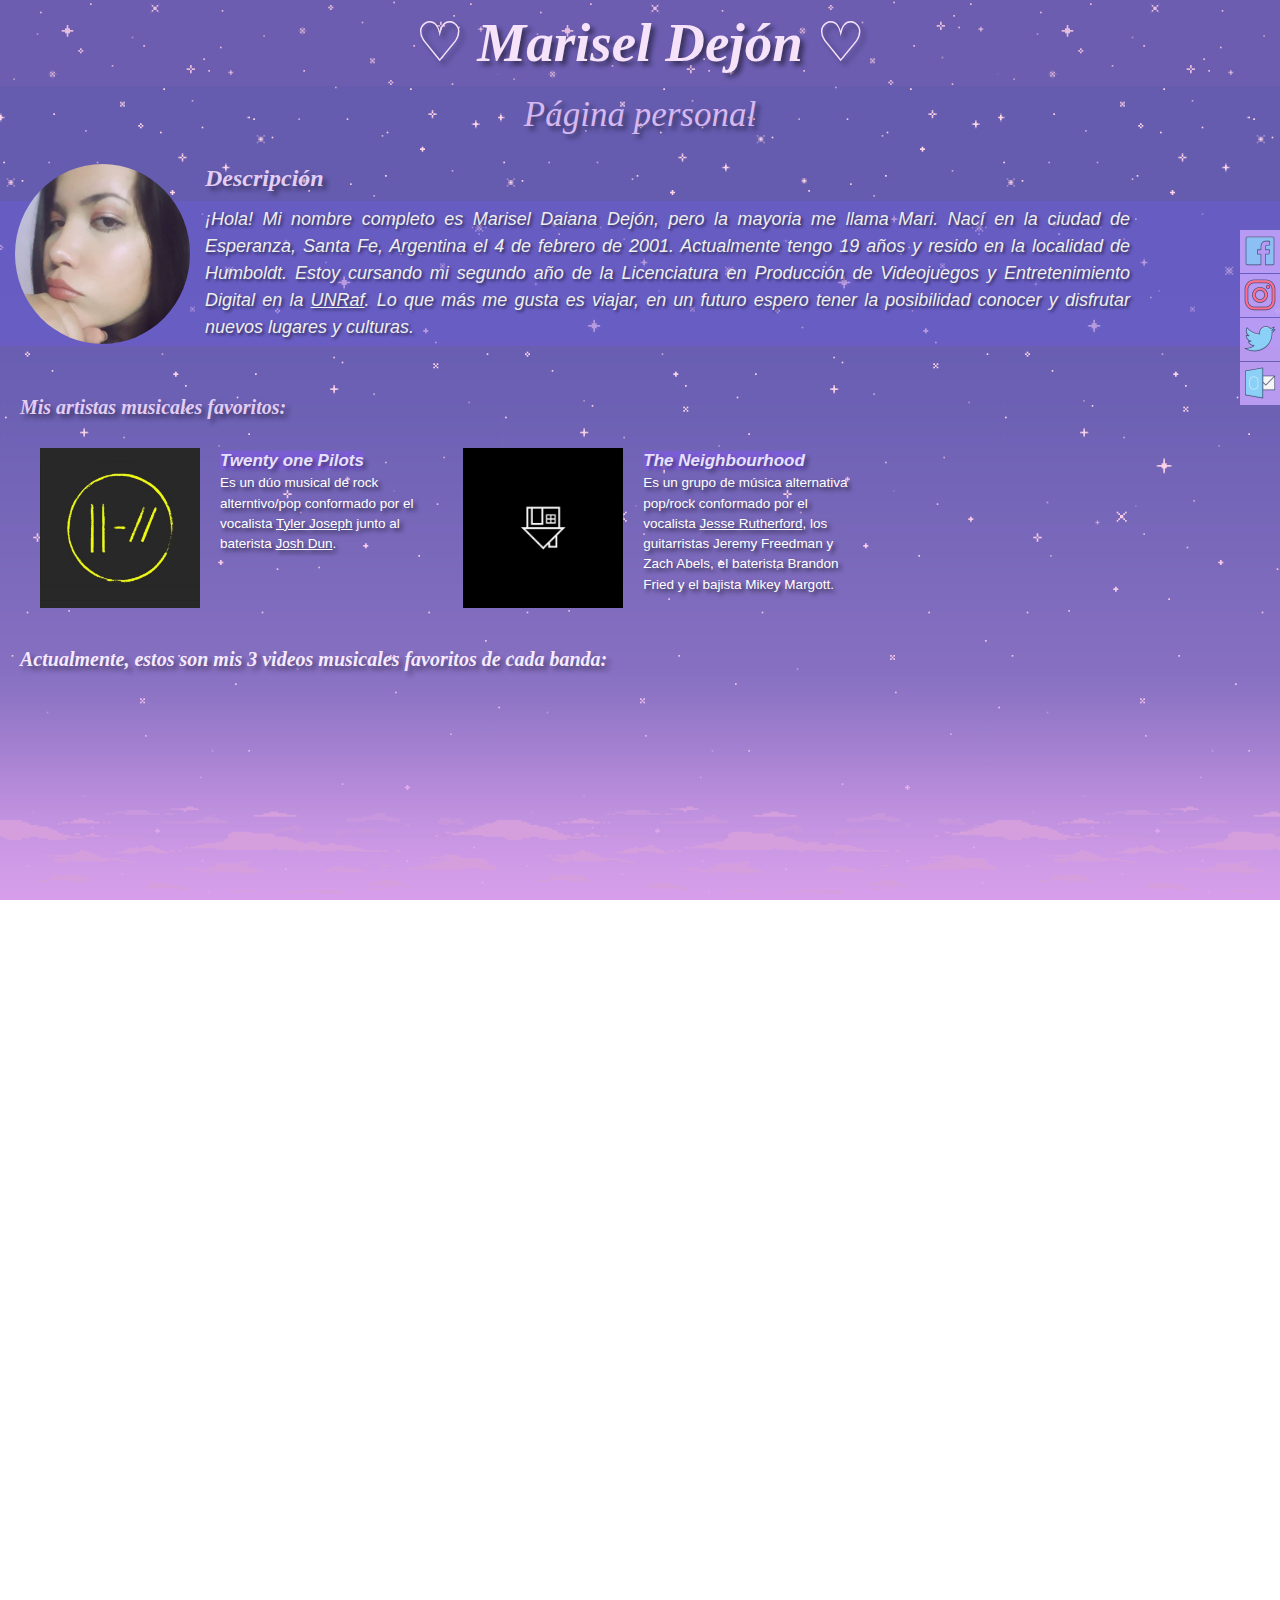
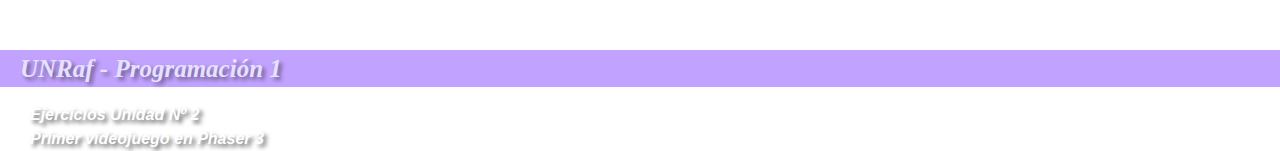
<file: index.html>
<!DOCTYPE html>
<html lang="es">
<head>
    <meta charset="UTF-8">
    <meta name="viewport" content="width=device-width, initial-scale=1.0">
    <title>Marisel Dejón</title>
    <link rel="stylesheet" type="text/css" href="./assets/css/style.css">
    <link rel="stylesheet" href="https://stackpath.bootstrapcdn.com/bootstrap/4.4.1/css/bootstrap.min.css" integrity="sha384-Vkoo8x4CGsO3+Hhxv8T/Q5PaXtkKtu6ug5TOeNV6gBiFeWPGFN9MuhOf23Q9Ifjh" crossorigin="anonymous">
</head>
<body class="body" background="./images/Backgrounds/background.jpg">    
    <div class="sticky-container">
        <ul class="sticky">
            <li>
                <img src="./images/facebook-icon.png" width="32" height="32">
                <p><a href="https://www.facebook.com/mariseldaiana.dejon" target="_blank"><br>Facebook</a></p>
            </li>
            <li>
                <img src="./images/instagram-icon.png" width="32" height="32">
                <p><a href="https://www.instagram.com/maridejon/" target="_blank"><br>Instagram</a></p>
            </li>
            <li>
                <img src="./images/twitter-icon.png" width="32" height="32">
                <p><a href="https://twitter.com/MariselDejon" target="_blank"><br>Twitter</a></p>
            </li>
            <li>
                <img src="./images/correo-icon.png" width="32" height="32">
                <p><a href="mailto:MariselDejon@hotmail.com" target="_blank"><br>E-mail</a></p>
            </li>
        </ul>
    </div>
      
    <h1 id="titulo-1">♡ <i><b>Marisel Dejón</b></i> ♡</h1>

    <h2 id="subtitulo-1">Página personal</h2>

    <img class= "circular--square" src="./images/perfil.jpg" alt="Imagen de perfil" height="180" width="205">

    <h3 id="subtitulo-2"><b>Descripción</b></h3>
   
    <p id="texto-descriptivo">¡Hola! Mi nombre completo es Marisel Daiana Dejón, pero la mayoria me llama Mari. Nací en la ciudad de Esperanza, Santa Fe, Argentina el 4 de febrero de 2001. Actualmente tengo 19 años y resido en la localidad de Humboldt. Estoy cursando mi segundo año de la Licenciatura en Producción de Videojuegos y Entretenimiento Digital en la <a href="https://www.unraf.edu.ar/" style="color: rgb(238, 238, 238);" target="_blank"><u>UNRaf</u></a>. Lo que más me gusta es viajar, en un futuro espero tener la posibilidad conocer y disfrutar nuevos lugares y culturas.</p>
      
    <p id="subtitulo-3">Mis artistas musicales favoritos:</p>
        <ul> 
            <div class="row">
                <div class="col-lg-4">
                    <img class="bd-placeholder-img rounded-square" width="180" height="180"  src="./images/twentyonepilots-logo.jpg" alt="Twenty one pilots logo">
                <li><a id="list1" href="https://www.youtube.com/channel/UCBQZwaNPFfJ1gZ1fLZpAEGw" target="_blank">Twenty one Pilots</a></li>
                <p id= "descrp-artist">Es un dúo musical de rock alterntivo/pop conformado por el vocalista <a href="https://es.wikipedia.org/wiki/Tyler_Joseph" style="color: rgb(255, 255, 255)" target= "_blank"><u>Tyler Joseph</u></a> junto al baterista <a href="https://es.wikipedia.org/wiki/Josh_Dun" style="color: rgb(255, 255, 255)" target= "_blank"> <u>Josh Dun</u>.</p>
                
                </div>
                <div class="col-lg-4">
                <img class="bd-placeholder-img rounded-square" width="180" height="180"  src="./images/theneighbourhood-logo.jpg" alt="The Neighbourhood">
                <li><a id="list1" href="https://www.youtube.com/user/TheNeighbourhoodTube" target="_blank">The Neighbourhood</a></li>
                <p id= "descrp-artist">Es un grupo de música alternativa pop/rock conformado por el vocalista <a href="https://es.wikipedia.org/wiki/Jesse_Rutherford" style="color: rgb(255, 255, 255)" target= "_blank"><u>Jesse Rutherford</u></a>, los guitarristas Jeremy Freedman y Zach Abels, el baterista Brandon Fried y el bajista Mikey Margott.</p>
                </div>
            </div>
        </ul>

    <p id="lista--ordenada">Actualmente, estos son mis 3 videos musicales favoritos de cada banda:</p>
    
    <div class="content">
        <div class="left">
        <ol id="ol1">
            <li><iframe width="500" height="300" src="https://www.youtube.com/embed/loOWKm8GW6A" frameborder= "0" allow="accelerometer; autoplay; encrypted-media; gyroscope; picture-in-picture" allowfullscreen></iframe></li>
            <li><iframe width="500" height="300" src="https://www.youtube.com/embed/UOUBW8bkjQ4" frameborder="0" allow="accelerometer; autoplay; encrypted-media; gyroscope; picture-in-picture" allowfullscreen></iframe></li>   
            <li><iframe width="500" height="300" src="https://www.youtube.com/embed/r_9Kf0D5BTs" frameborder="0" allow="accelerometer; autoplay; encrypted-media; gyroscope; picture-in-picture" allowfullscreen></iframe></li>
        </div>
        </ol>
        
        <div class="right">
        <ol id="ol2">
            <li><iframe width="500" height="300" src="https://www.youtube.com/embed/jwK7-u_0VWk" frameborder="0" allow="accelerometer; autoplay; encrypted-media; gyroscope; picture-in-picture" allowfullscreen></iframe></li>
            <li><iframe width="500" height="300" src="https://www.youtube.com/embed/GCdwKhTtNNw" frameborder="0" allow="accelerometer; autoplay; encrypted-media; gyroscope; picture-in-picture" allowfullscreen></iframe></li>
            <li><iframe width="500" height="300" src="https://www.youtube.com/embed/zTIoErJmsp4" frameborder="0" allow="accelerometer; autoplay; encrypted-media; gyroscope; picture-in-picture" allowfullscreen></iframe></li>
        </div>
        </ol>
    </div>
    <br><br><br><br><br><br><br><br><br><br><br><br><br><br><br><br><b><br><br><br><br><br><br><br><br><br><br><br><br><br><br><br><br><br><br><br><br><b><br><br><br><br>
        <p id="UNRaf-Programacion1">UNRaf - Programación 1</p>
        <li id="lista-ejercicios"><a href="./pages/EjerciciosUnidad2.html" style="color:rgb(255, 255, 255);" target="_blank">Ejercicios Unidad Nº 2</a></li>
        <li id="lista-ejercicios"><a href="./games/prueba/Primer videojuego en Phaser 3.html" style="color:rgb(255, 255, 255);" target="_blank">Primer videojuego en Phaser 3</a></li> 

<script src="https://code.jquery.com/jquery-3.4.1.slim.min.js" integrity="sha384-J6qa4849blE2+poT4WnyKhv5vZF5SrPo0iEjwBvKU7imGFAV0wwj1yYfoRSJoZ+n" crossorigin="anonymous"></script>
<script src="https://cdn.jsdelivr.net/npm/popper.js@1.16.0/dist/umd/popper.min.js" integrity="sha384-Q6E9RHvbIyZFJoft+2mJbHaEWldlvI9IOYy5n3zV9zzTtmI3UksdQRVvoxMfooAo" crossorigin="anonymous"></script>
<script src="https://stackpath.bootstrapcdn.com/bootstrap/4.4.1/js/bootstrap.min.js" integrity="sha384-wfSDF2E50Y2D1uUdj0O3uMBJnjuUD4Ih7YwaYd1iqfktj0Uod8GCExl3Og8ifwB6" crossorigin="anonymous"></script>

</body>
</html>
</file>
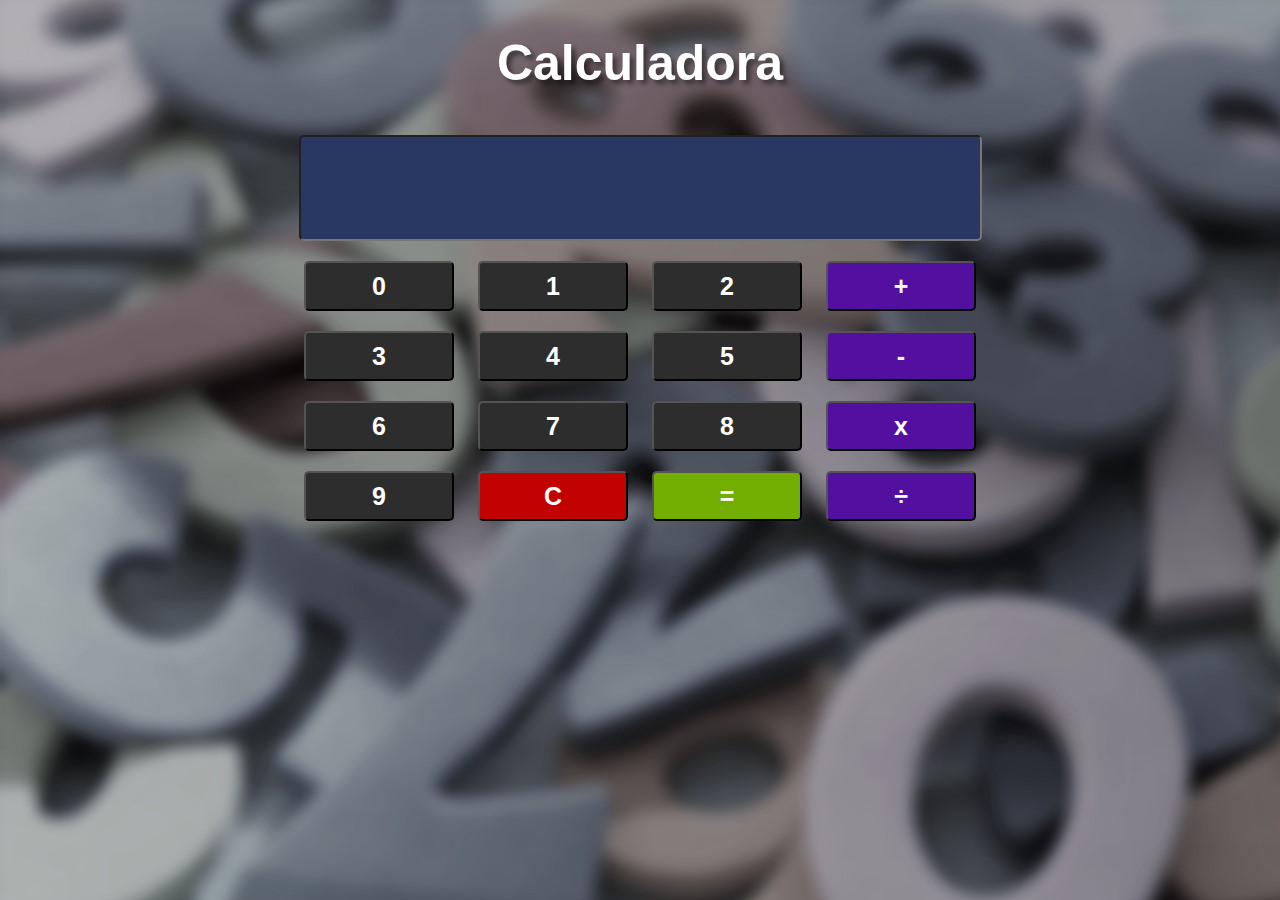
<file: pages/calculadora.html>
<!DOCTYPE html>
<html lang="es">
<head>
    <meta charset="UTF-8">
    <meta name="viewport" content="width=device-width, initial-scale=1.0">
    <link rel="stylesheet" type="text/css" href="../assets/css/calculadora.css">
    <title>Calculadora</title>
</head>
<body background="../images/Backgrounds/background-calculadora.jpg">
    <h1>Calculadora</h1>
    <form id="calculadora" name="calc">	
        <input type="" name="display" class="dis"> <br>
        <input type="button" value="0" onclick="calc.display.value+='0'">
        <input type="button" value="1" onclick="calc.display.value+='1'">
        <input type="button" value="2" onclick="calc.display.value+='2'">
        <input type="button" class="mas" value="+" onclick="calc.display.value+='+'"> <br>
        <input type="button" value="3" onclick="calc.display.value+='3'">
        <input type="button" value="4" onclick="calc.display.value+='4'">
        <input type="button" value="5" onclick="calc.display.value+='5'">
        <input type="button" class="menos" value="-" onclick="calc.display.value+='-'"> <br>
        <input type="button" value="6" onclick="calc.display.value+='6'">
        <input type="button" value="7" onclick="calc.display.value+='7'">
        <input type="button" value="8" onclick="calc.display.value+='8'">
        <input type="button" class="multiplicar" value="x" onclick="calc.display.value+='*'"> <br>
        <input type="button" value="9" onclick="calc.display.value+='9'">
        <input type="button" class="borrar" value="C" onclick="calc.display.value=''">
        <input type="button" class="igual" value="=" onclick="calc.display.value=eval(calc.display.value)">
        <input type="button" class="dividir" value="&#247;" onclick="calc.display.value+='/'">
            
    </form>
</body>
</html>
</file>
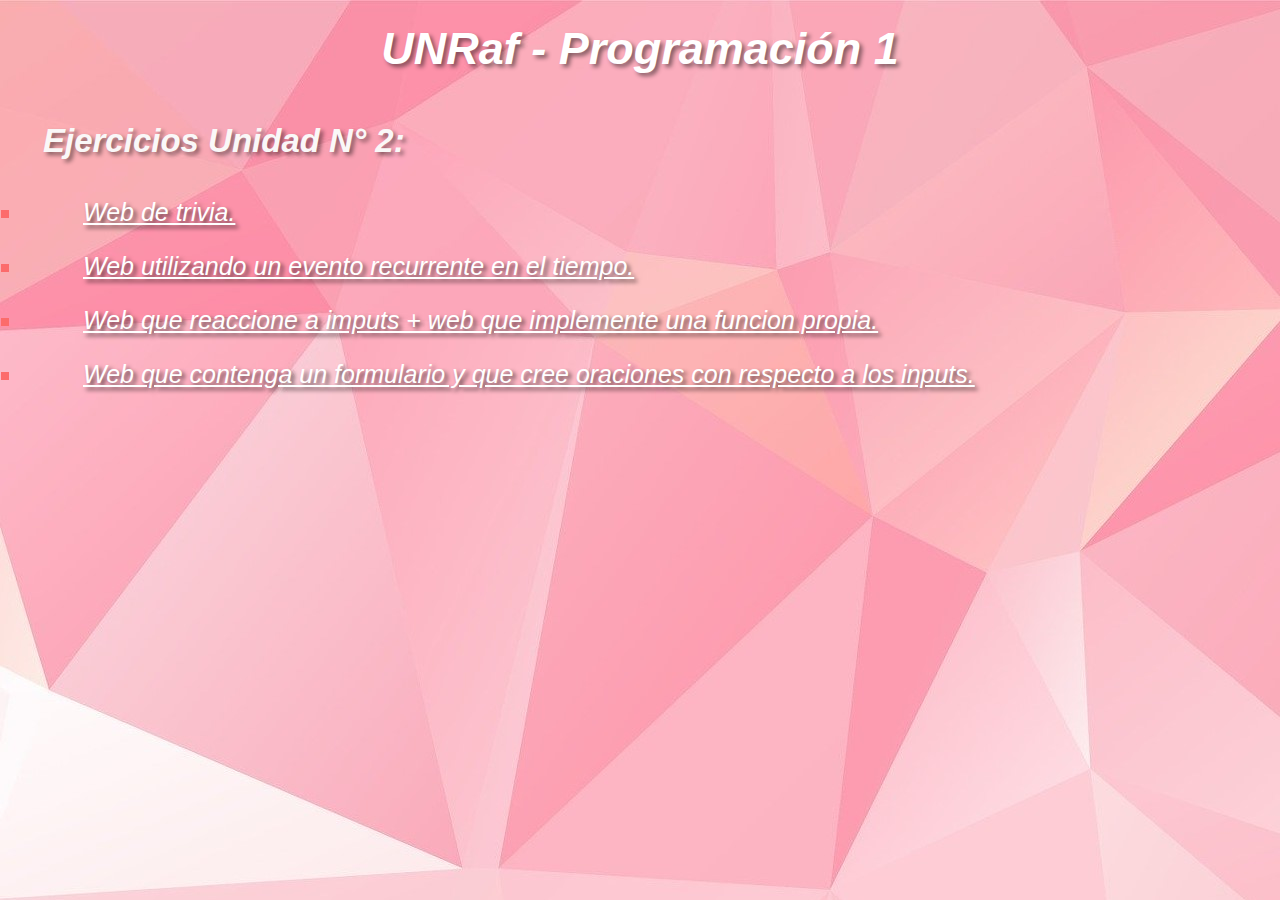
<file: pages/EjerciciosUnidad2.html>
<!DOCTYPE html>
<html lang="es">
<head>
    <meta charset="UTF-8">
    <meta name="viewport" content="width=device-width, initial-scale=1.0">
    <title>Ejercicios Unidad Nº 2</title>
    <link rel="stylesheet" type="text/css" href="../assets/css/EjerciciosUnidad2.css">
</head>
<body background="../images/Backgrounds/background-ejercicios.jpg"
    <h1 id="titulounrafprogramacion1"><i><b>UNRaf - Programación 1</b></i></h1>
    <h2 id="subtituloejercicios">Ejercicios Unidad N° 2:</h2>
    <li id="listaejerciciosunid2"><a href="trivia.html" style="color:rgb(255, 255, 255);" target="_blank">Web de trivia.</a></li>
    <li id="listaejerciciosunid2"><a href="uwu.html" style="color:rgb(255, 255, 255);" target="_blank">Web utilizando un evento recurrente en el tiempo.</a></li>
    <li id="listaejerciciosunid2"><a href="calculadora.html" style="color:rgb(255, 255, 255);" target="_blank">Web que reaccione a imputs + web que implemente una funcion propia.</a></li>
    <li id="listaejerciciosunid2"><a href="formulario.html" style="color:rgb(255, 255, 255);" target="_blank">Web que contenga un formulario y que cree oraciones con respecto a los inputs.</a></li>
</body>
</html>
</file>
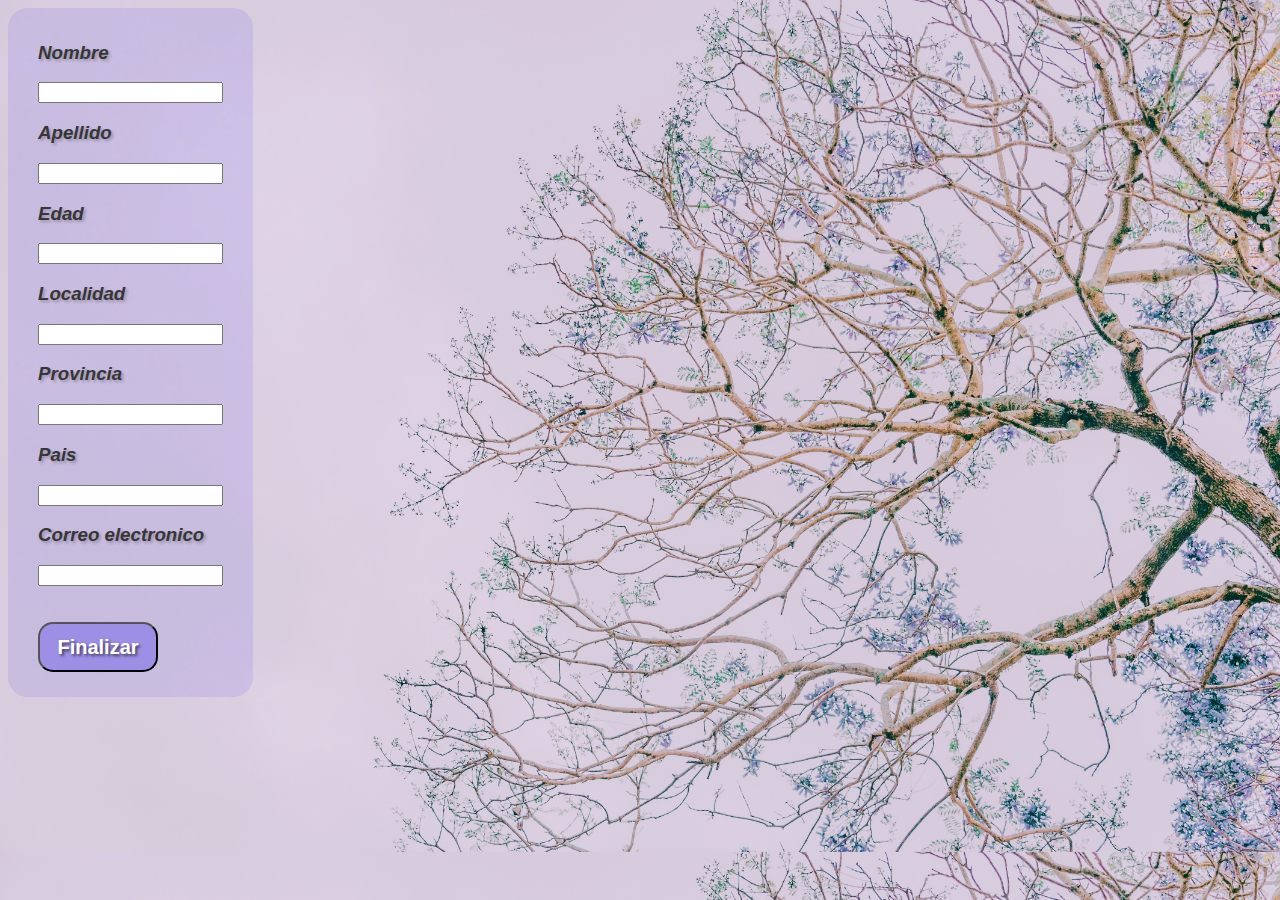
<file: pages/formulario.html>
<!DOCTYPE html>
<html lang="es">
<head>
    <meta charset="UTF-8">
    <meta name="viewport" content="width=device-width, initial-scale=1.0">
    <link rel="stylesheet" type="text/css" href="../assets/css/formulario.css">
    <title>Formulario</title>
</head>
<body class="body" background="../images/Backgrounds/background-formulario.jpg">
    <form id="form" name="formulario" onsubmit="return finalizar()">
        <h3 id="pregunta">Nombre</h3>
        <input type="text" name="nombre" id="input"><br>

        <h3 id="pregunta">Apellido</h3>
        <input type="text" name="apellido" id="input"><br>

        <h3 id="pregunta">Edad</h3>
        <input type="text" name="edad" id="input"><br>

        <h3 id="pregunta">Localidad</h3>
        <input type="text" name="localidad" id="input"><br>

        <h3 id="pregunta">Provincia</h3>
        <input type="text" name="provincia" id="input"><br>

        <h3 id="pregunta">Pais</h3>
        <input type="text" name="pais" id="input"><br>

        <h3 id="pregunta">Correo electronico</h3>
        <input type="email" name="email" id="input"><br>
        
        <br><br>   
        <input type="submit" id="escribir" value="Finalizar">
        <br>
    </form>

<script>

    function finalizar() {
        var nombre=document.formulario.nombre;
        var apellido=document.formulario.apellido;
        var edad=document.formulario.edad;
        var localidad=document.formulario.localidad;
        var provincia=document.formulario.provincia;
        var pais=document.formulario.pais;
        var email=document.formulario.email;
        
        var boton = document.getElementById("escribir");

        alert(nombre.value + " " + apellido.value + " tiene " + edad.value +
        " años de edad. Vive en " + localidad.value + ", " + provincia.value + ", " + pais.value + "." 
        + " Su dirección de correo electronico es: " + email.value);
    }

    boton.onclick = finalizar;

</script>
</body>
</html>
</file>
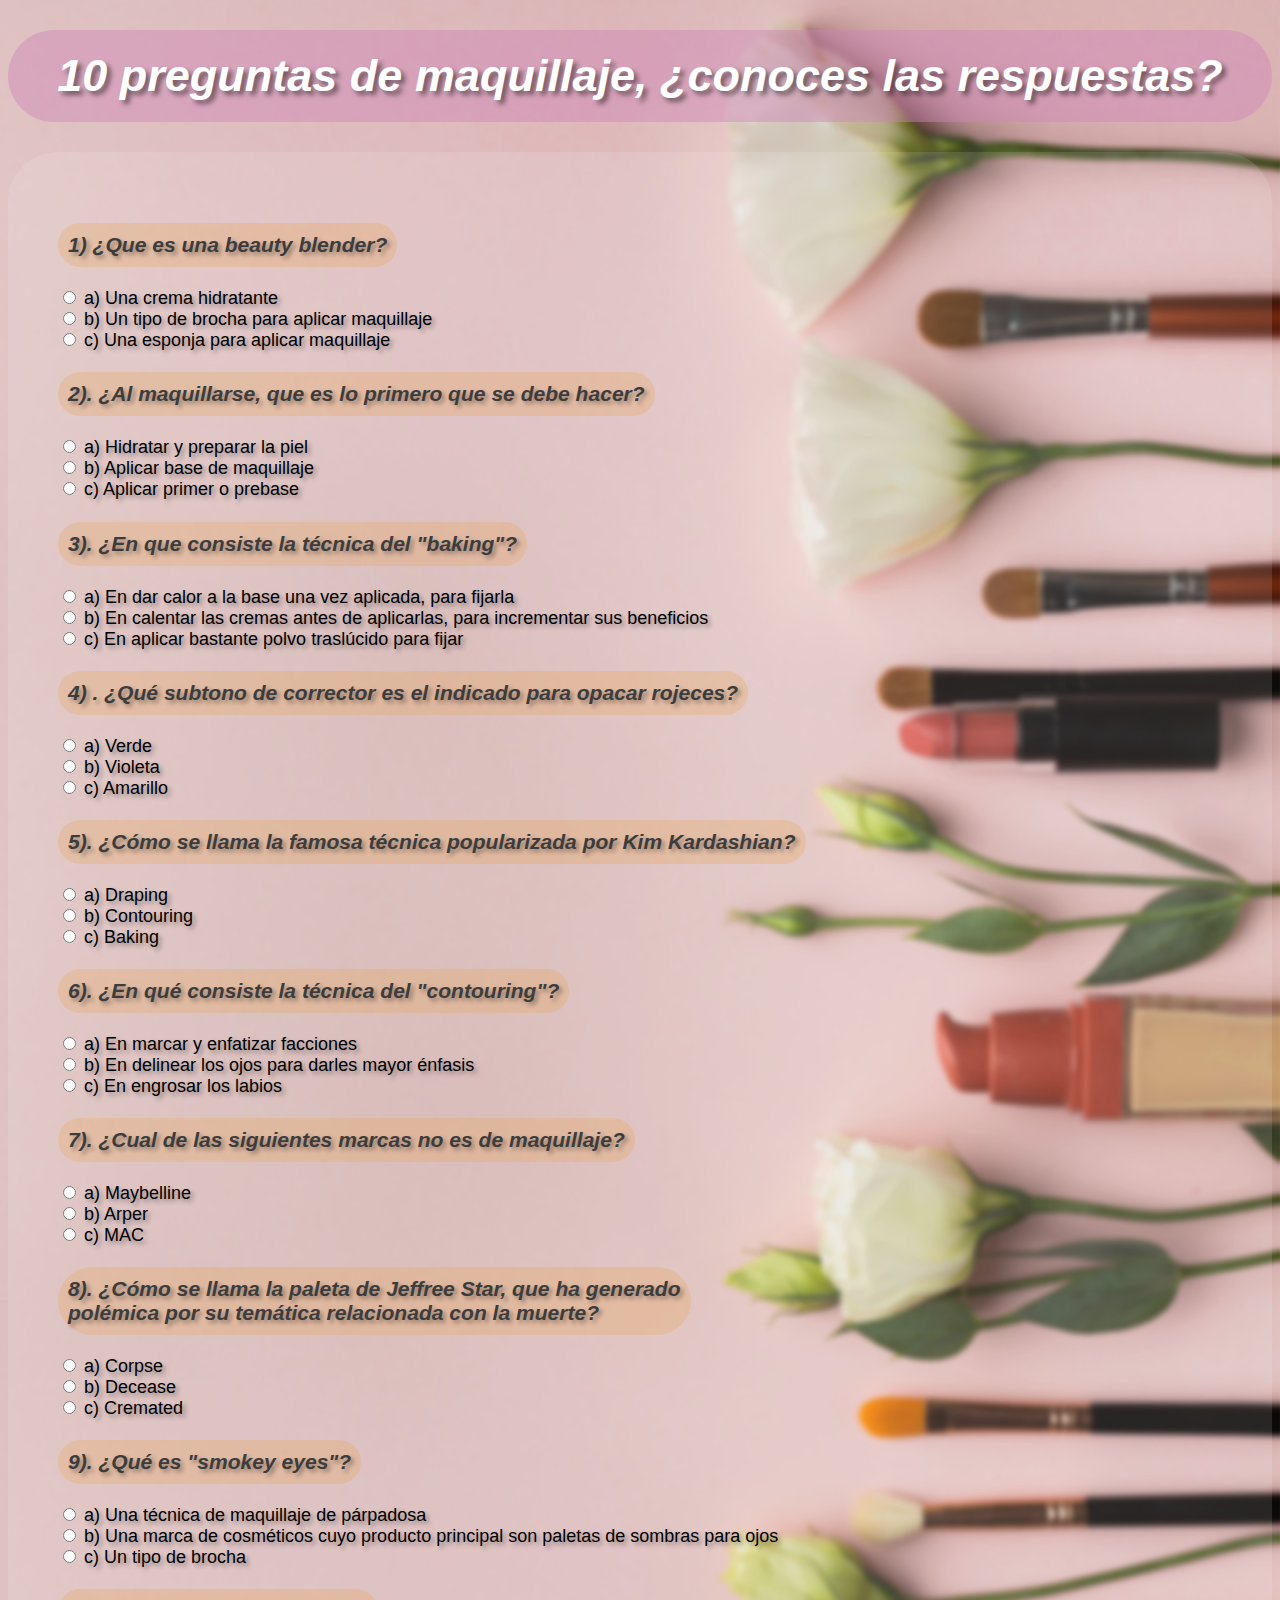
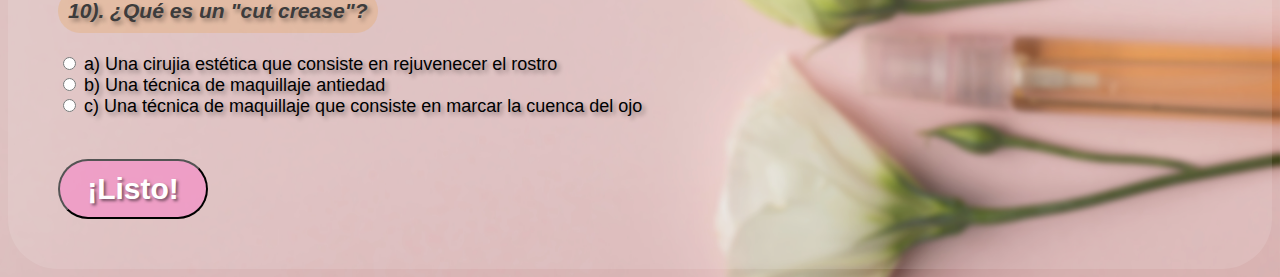
<file: pages/trivia.html>
<!DOCTYPE html>
<html lang="es">
<head>
    <meta charset="UTF-8">
    <meta name="viewport" content="width=device-width, initial-scale=1.0">
    <title>Trivia</title>
    <link rel="stylesheet" type="text/css" href="../assets/css/trivia.css">
</head>
<body class="body" background="../images/Backgrounds/backgroun-trivia.jpg">
    <h1 id="titulo">10 preguntas de maquillaje, ¿conoces las respuestas?</h1>
   <form id="form" name="myform" onsubmit="return score()">
        <h3 id="pregunta">1) ¿Que es una beauty blender?</h3>
        <input type="radio" name="p1" value="a"> a) Una crema hidratante<br>
        <input type="radio" name="p1" value="b"> b) Un tipo de brocha para aplicar maquillaje<br>
        <input type="radio" name="p1" value="c"> c) Una esponja para aplicar maquillaje<br>

        <h3 id="pregunta">2). ¿Al maquillarse, que es lo primero que se debe hacer?</h3>
        <input type="radio" name="p2" value="a"> a) Hidratar y preparar la piel<br>
        <input type="radio" name="p2" value="b"> b) Aplicar base de maquillaje<br>
        <input type="radio" name="p2" value="c"> c) Aplicar primer o prebase<br>
            
        <h3 id="pregunta">3). ¿En que consiste la técnica del "baking"?</h3>
        <input type="radio" name="p3" value="a"> a) En dar calor a la base una vez aplicada, para fijarla<br>
        <input type="radio" name="p3" value="b"> b) En calentar las cremas antes de aplicarlas, para incrementar sus beneficios<br>
        <input type="radio" name="p3" value="c"> c) En aplicar bastante polvo traslúcido para fijar<br>

        <h3 id="pregunta">4) <b></b>. ¿Qué subtono de corrector es el indicado para opacar rojeces?</h3>
        <input type="radio" name="p4" value="a"> a) Verde<br>
        <input type="radio" name="p4" value="b"> b) Violeta<br>
        <input type="radio" name="p4" value="c"> c) Amarillo<br>

        <h3 id="pregunta">5). ¿Cómo se llama la famosa técnica popularizada por Kim Kardashian?</h3>
        <input type="radio" name="p5" value="a"> a) Draping<br>
        <input type="radio" name="p5" value="b"> b) Contouring<br>
        <input type="radio" name="p5" value="c"> c) Baking<br>

        <h3 id="pregunta">6). ¿En qué consiste la técnica del "contouring"?</h3>
        <input type="radio" name="p6" value="a"> a) En marcar y enfatizar facciones<br>
        <input type="radio" name="p6" value="b"> b) En delinear los ojos para darles mayor énfasis <br>
        <input type="radio" name="p6" value="c"> c) En engrosar los labios<br>

        <h3 id="pregunta">7). ¿Cual de las siguientes marcas no es de maquillaje?</h3>
        <input type="radio" name="p7" value="a"> a) Maybelline<br>
        <input type="radio" name="p7" value="b"> b) Arper<br>
        <input type="radio" name="p7" value="c"> c) MAC<br>

        <h3 id="pregunta">8). ¿Cómo se llama la paleta de Jeffree Star, que ha generado <br> polémica por su temática relacionada con la muerte?</h3>
        <input type="radio" name="p8" value="a"> a) Corpse<br>
        <input type="radio" name="p8" value="b"> b) Decease<br>
        <input type="radio" name="p8" value="c"> c) Cremated<br>
        
        <h3 id="pregunta">9). ¿Qué es "smokey eyes"?</h3>
        <input type="radio" name="p9" value="a"> a) Una técnica de maquillaje de párpadosa<br>
        <input type="radio" name="p9" value="b"> b) Una marca de cosméticos cuyo producto principal son paletas de sombras para ojos<br>
        <input type="radio" name="p9" value="c"> c) Un tipo de brocha<br>

        <h3 id="pregunta">10). ¿Qué es un "cut crease"?</h3>
        <input type="radio" name="p10" value="a"> a) Una cirujia estética que consiste en rejuvenecer el rostro<br>
        <input type="radio" name="p10" value="b"> b) Una técnica de maquillaje antiedad<br>
        <input type="radio" name="p10" value="c"> c) Una técnica de maquillaje que consiste en marcar la cuenca del ojo<br>
        <br><br>   
        <input type="submit" id="corregir" value="¡Listo!">
        <br>
    </form>

<script>
    function score() {
        var p1=document.myform.p1.value;
        var p2=document.myform.p2.value;
        var p3=document.myform.p3.value;
        var p4=document.myform.p4.value;
        var p5=document.myform.p5.value;
        var p6=document.myform.p6.value;
        var p7=document.myform.p7.value;
        var p8=document.myform.p8.value;
        var p9=document.myform.p9.value;
        var p10=document.myform.p10.value;

	    var contador = 0
        var boton = document.getElementById("corregir");

        if (p1 == "c") {
            contador++;
        }
        if (p2 == "a") {
            contador++;
        }
        if (p3 == "c") {
            contador++;
        }
        if (p4 == "a") {
            contador++;
        }
        if (p5 == "b") {
            contador++;
        }
        if (p6 == "a") {
            contador++;
        }
        if (p7 == "b") {
            contador++;
        }
        if (p8 == "c") {
            contador++;
        }
        if (p9 == "a") {
            contador++;
        }
        if (p10 == "c") {
            contador++;
        }
        alert("¡Acertaste " + contador + " preguntas de 10!");
    }

    boton.onclick = score;
</script>
</body>
</html>
</file>
<file: assets/css/style.css>
/* Comentarios en el estilo*/

    /* Selector etiquetas h2*/
    .body{
        background-size:contain;
        background-attachment: fixed;
    }

    /* Selector clase circular--square */
    .circular--square {
        border-radius: 50%;
        display: block;
        margin: auto; 
        float: left;
        padding-left: 15px;
        padding-right: 15px;
    }

    .bd-placeholder-img {
        float: left;
        padding-right: 20px;
        padding-bottom: 20px;
    }

    .sticky-container{
        padding:0px;
        margin:0px;
        position:fixed;
        right:-130px;
        top:230px;
        width:210px;
        z-index: 1100;
    }
    .sticky li{
        list-style-type:none;
        background-color:rgba(203, 170, 255, 0.795);
        height:43px;
        padding:0px;
        margin:0px 0px 1px 0px;
        -webkit-transition:all 0.25s ease-in-out;
        -moz-transition:all 0.25s ease-in-out;
        -o-transition:all 0.25s ease-in-out;
        transition:all 0.25s ease-in-out;
        cursor:pointer;
    }
    .sticky li:hover{
        margin-left:-115px;
    }
    .sticky li img{
        float:left;
        margin:5px 4px;
        margin-right:5px;
    }
    .sticky li p{
        padding-top:5px;
        margin:0px;
        line-height:16px;
        font-size:11px;
    }
    .sticky li p a{
        text-decoration:none;
        text-shadow: rgba(0, 0, 0, 0.678) 3px 3px 4px;
        color:rgb(255, 255, 255);
        font-family: Helvetica, Arial;
        font-style: oblique;
        font-size: 13px;
    }
    .left {
        padding-top: 10px;
        margin-left: 0px;
        float: left;
        position: relative;
        width: 45%;
        height: auto;
    }
    .right {
        padding-top: 10px;
        position: relative;
        float: left;
        width: 20%;
        height: auto;
    }
    /* Selector ID  */
    #titulo-1 {
        color:rgb(246, 227, 250);
        font-family: Cambria;
        font-style: normal;
        font-size: 55px;
        background-color: rgba(136, 100, 184, 0.219);
        text-shadow: rgba(0, 0, 0, 0.473) 4px 4px 5px;
        text-align: center;
        padding-top: 10px;
        padding-bottom: 10px;
    }
    #subtitulo-1 {
        color: rgb(214, 184, 241); 
        font-family: Cambria;
        font-style: oblique;
        font-size: 35px;
        text-shadow: rgba(0, 0, 0, 0.466) 4px 4px 5px;
        text-align: center;
        padding-bottom: 20px;
    }
    #subtitulo-2 {
        color: rgb(226, 205, 245);
        font-family: Cambria;
        font-style: oblique;
        font-size: 24px;
        text-shadow: rgba(0, 0, 0, 0.466) 4px 4px 5px;
    }
    #texto-descriptivo {
        font-family: Helvetica;
        font-size: 18px;
        font-style: italic;
        color: rgb(238, 238, 238);
        text-shadow: rgba(0, 0, 0, 0.555) 2px 2px 3px;
        text-align-last: left;
        padding-right: 150px;
        padding-top: 5px;
        padding-bottom: 5px;
        text-align: justify;
        background-color:rgba(105, 93, 214, 0.473);
        background-size: 15px;
    }      
    #subtitulo-3 {
        color: rgb(226, 205, 245);
        font-family: Cambria;
        font-style: oblique;
        font-size: 20px;
        font-weight: bolder;
        text-shadow: rgba(0, 0, 0, 0.466) 4px 4px 5px;
        padding-top: 30px;
        padding-bottom: 10px;
        padding-left: 20px;
        clear: both;
    } 
    #lista--ordenada {
        color: rgb(245, 234, 255);
        font-family: Cambria;
        font-style: oblique;
        font-size: 20px;
        font-weight: bolder;
        text-shadow: rgba(0, 0, 0, 0.418) 4px 4px 5px;
        text-align: left;
        padding-left: 20px;

    }
    #list1 {
        color: rgb(230, 225, 255);
        text-shadow: rgba(0, 0, 0, 0.473) 3px 3px 4px;
        background-color: rgba(125, 91, 218, 0.808);
        font-family: Helvetica;
        font-size: 17px;
        font-style: italic;
        font-weight: 550;
    }
    ul{
       list-style: none; 
    }
    #descrp-artist {
        color: rgb(255, 255, 255);
        font-family: Helvetica, Arial, sans-serif;
        font-size: 13.5px;
        text-shadow: rgba(0, 0, 0, 0.637) 3px 3px 4px;
    }
    #ol1 {
        list-style: none;
    }
    #ol2 {
        list-style: none;
    }

    #UNRaf-Programacion1 {
        color: rgb(230, 225, 255);
        text-shadow: rgba(0, 0, 0, 0.473) 3px 3px 4px;
        padding-left: 20px;
        background-color: rgba(162, 112, 255, 0.651);
        font-family: Cambria;
        font-style: oblique;
        font-size: 25px;
    }

    #lista-ejercicios {
        padding-left: 30px;
        color: rgb(144, 43, 226);
        font-family: Helvetica;
        font-size: 16px;
        font-style: italic;
        text-shadow:  rgba(0, 0, 0, 0.637) 3px 3px 4px;
    }
</file>
<file: assets/css/calculadora.css>
.dis {
	width: 675px; 
	height: 100px; 
	text-align: center;
	background-color:rgb(40, 56, 99);
	font-size: 50px;

}

input {
	width: 150px;
    height: 50px;
    font-family: Helvetica;
    font-size: 25px;
    font-weight: bolder;
	border-radius: 5px;
	margin: 10px;
	background-color: rgb(46, 45, 45);
	color: #fff;

}

#calculadora {
   text-align: center;
}

h1 {
	text-align: center;
	font-size: 50px;
    font-family: Helvetica;
	color: rgb(255, 255, 255);
	text-shadow: rgba(0, 0, 0, 0.479) 4px 4px 5px;
}

.mas {
	background-color: rgb(83, 15, 160);
}

.menos {
	background-color: rgb(83, 15, 160);
}

.multiplicar {
	background-color:  rgb(83, 15, 160);
}

.dividir {
	background-color: rgb(83, 15, 160);
}

.borrar {
	background-color: rgb(194, 1, 1);
}

.igual {
	background-color: rgb(114, 175, 0);
}
</file>
<file: assets/css/EjerciciosUnidad2.css>
#titulounrafprogramacion1 {
    color: rgb(255, 255, 255);
    background-color: #ff9f9f91;
    padding: 15px;
    text-align: center;
    text-shadow: rgba(0, 0, 0, 0.473) 3px 3px 4px;
    font-family: Helvetica, Arial;
    font-style: oblique;
    font-size: 45px;
}

#subtituloejercicios {
    color: rgb(250, 248, 248);
    text-align: left;
    padding-left: 20px;
    padding-top: 20px;
    text-shadow: rgba(0, 0, 0, 0.473) 3px 3px 4px;;
    font-family: Helvetica, Arial;
    font-style: oblique;
    font-size: 33px;
}

#listaejerciciosunid2 {
    text-align: left;
    padding-left: 60px;
    padding-top: 10px;
    padding-bottom: 15px;
    color: #fc6b6b;
    list-style-type: square;
    font-family: Helvetica;
    font-size: 25px;
    font-style: italic;
    text-shadow:  rgba(0, 0, 0, 0.637) 3px 3px 4px;
}
</file>
<file: assets/css/formulario.css>
.body {
    background-attachment: scroll;
    background-size: cover;
}

#form {
    padding-left: 30px;
    padding-right: 30px;
    padding-top: 15px;
    padding-bottom: 25px;
    background-color: rgba(25, 0, 255, 0.082);
    color: rgb(54, 54, 54);
    border-radius: 20px;
    height: max-content;
    width: max-content;
    font-family: helvetica;
    font-style: oblique;
    text-shadow: rgba(0, 0, 0, 0.24) 2px 2px 3px;
}

#escribir {
    font-family: Helvetica, Arial;
    font-weight: bold;
    font-size: 20px;
    border-radius: 15px;
    background-color:  rgba(25, 0, 255, 0.24);
    color: rgb(255, 255, 255);
    text-shadow: rgba(0, 0, 0, 0.575) 2px 2px 3px;
    height: 50px;
    width: 120px;
}
</file>
<file: assets/css/trivia.css>
.body{
    background-attachment: scroll;
    background-size: cover;
}

#titulo {
    color:rgb(255, 255, 255);
    border-radius: 50px;
    font-family: Helvetica, Arial;
    font-style: oblique;
    font-size: 45px;
    background-color: rgba(206, 134, 184, 0.452);
    text-shadow: rgba(0, 0, 0, 0.473) 4px 4px 5px;
    text-align: center;
    padding-top: 20px;
    padding-bottom: 20px;
}

#form {
    padding: 50px;
    border-radius: 50px;
    font-family: Helvetica, arial;
    font-size: large;
    text-shadow:  rgba(0, 0, 0, 0.356) 3px 3px 4px;
    background-color: rgba(255, 255, 255, 0.116)
    
}
#pregunta {
    font-style: oblique;
    padding: 10px;
    color: rgb(61, 60, 60);
    background-color: rgba(235, 159, 72, 0.253);
    border-radius: 50px;
    height: max-content;
    width: max-content
}

#corregir {
    font-family: Helvetica, Arial;
    font-weight: bold;
    font-size: 30px;
    border-radius: 50px;
    background-color: rgba(252, 119, 201, 0.473);
    color: rgb(255, 255, 255);
    text-shadow: rgba(0, 0, 0, 0.5) 2px 2px 3px;
    height: 60px;
    width: 150px;
    
}
</file>
